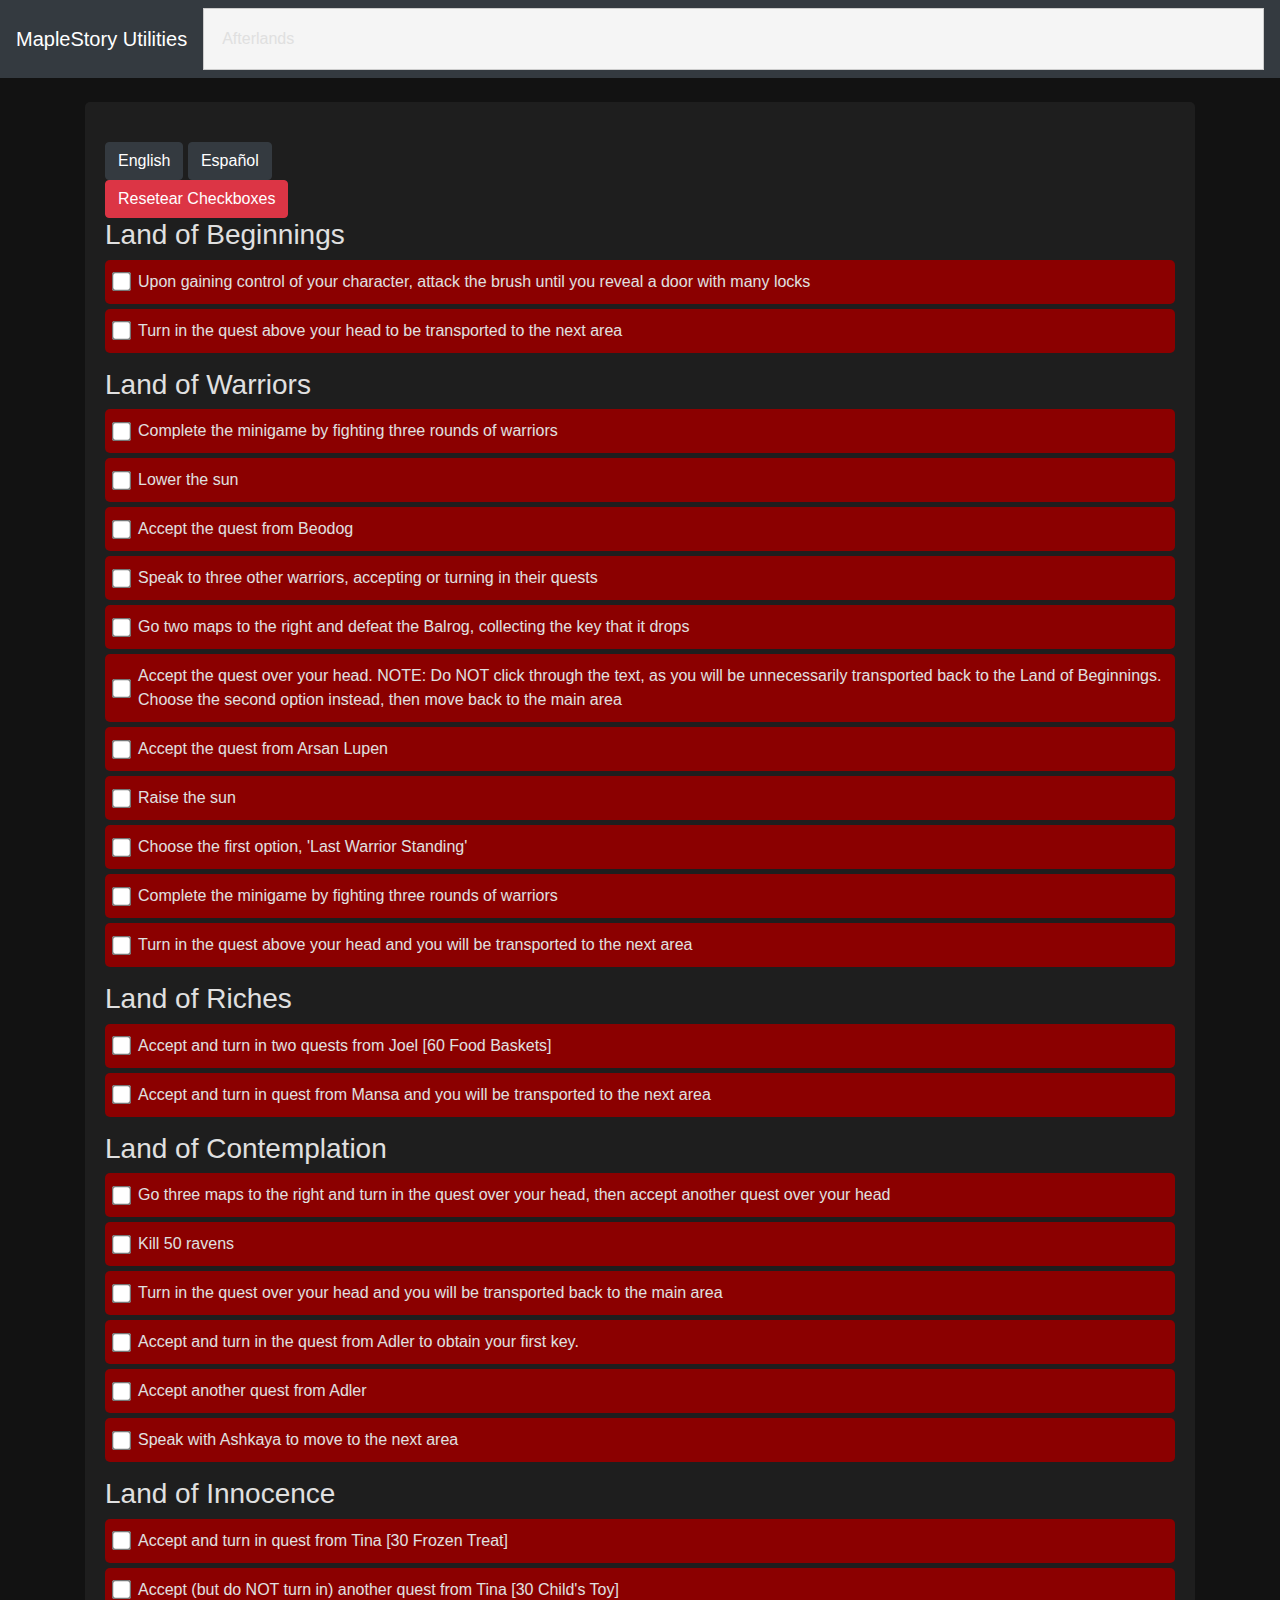
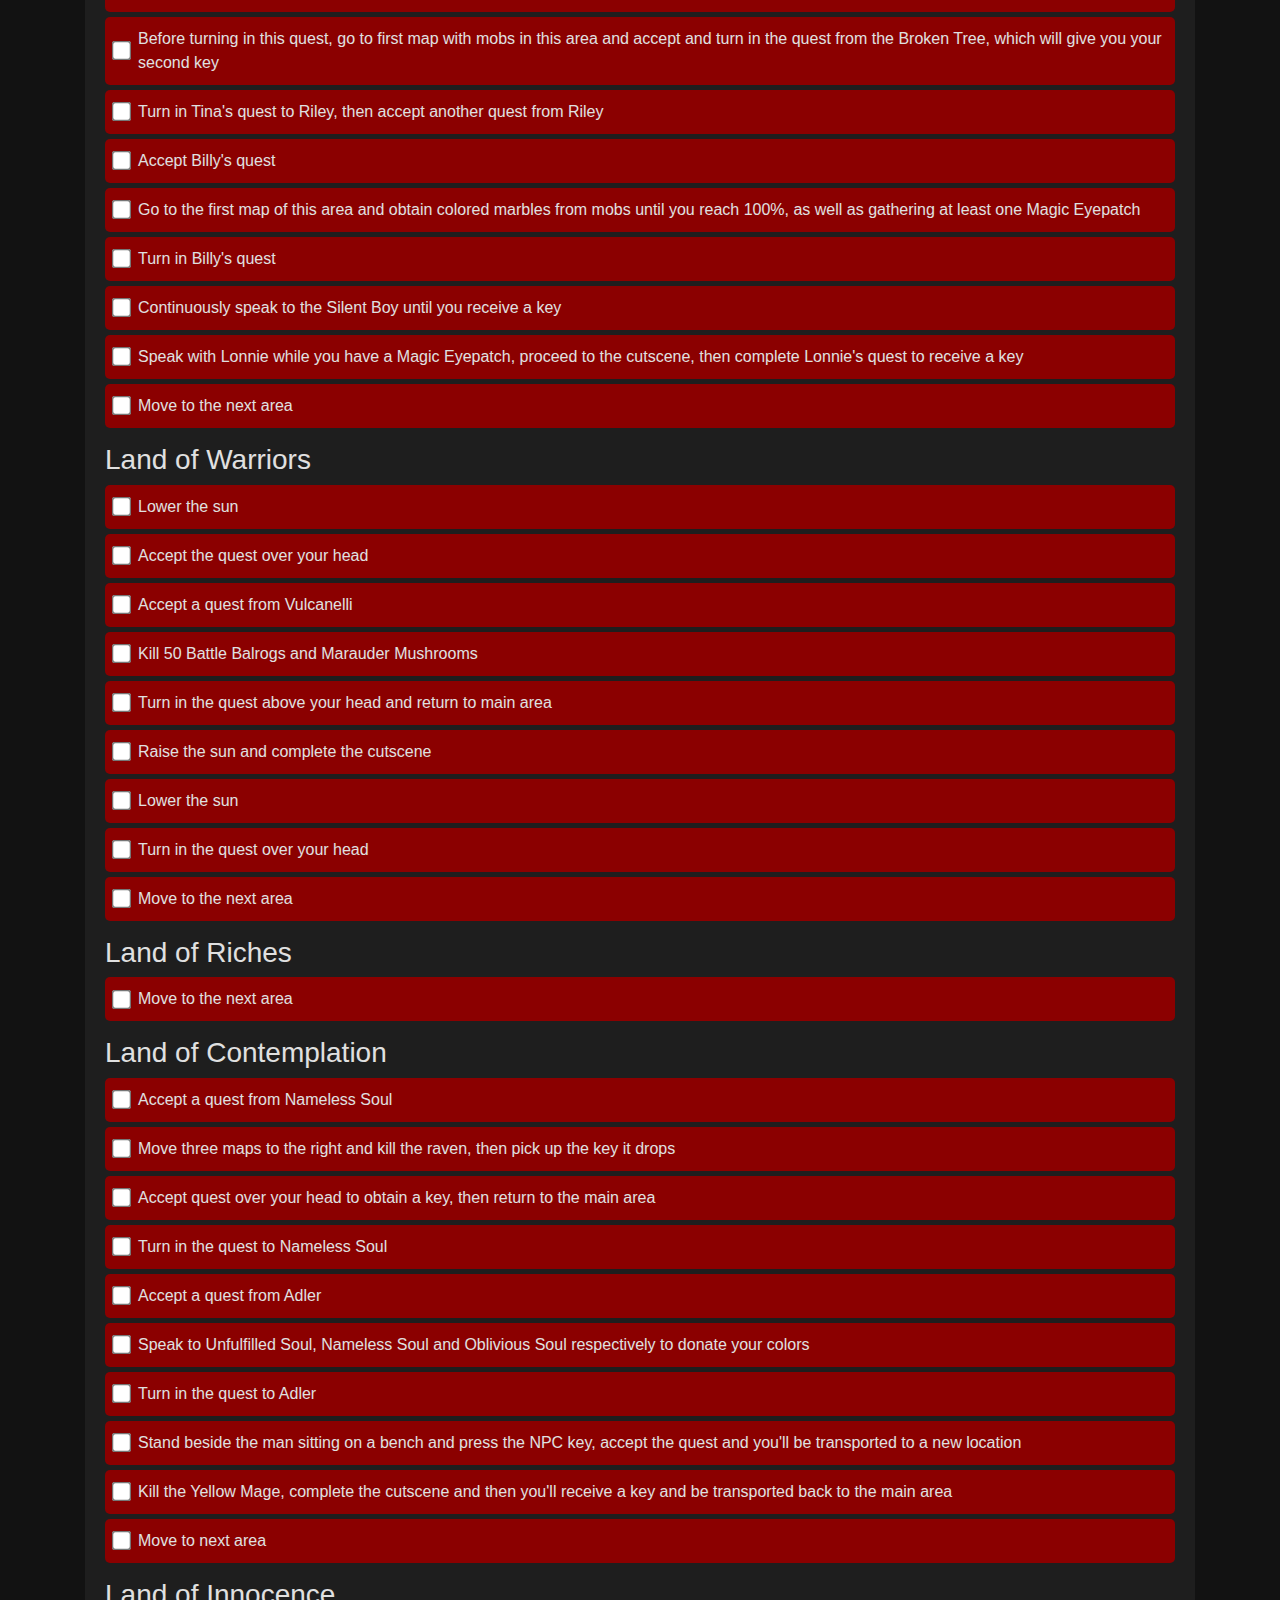
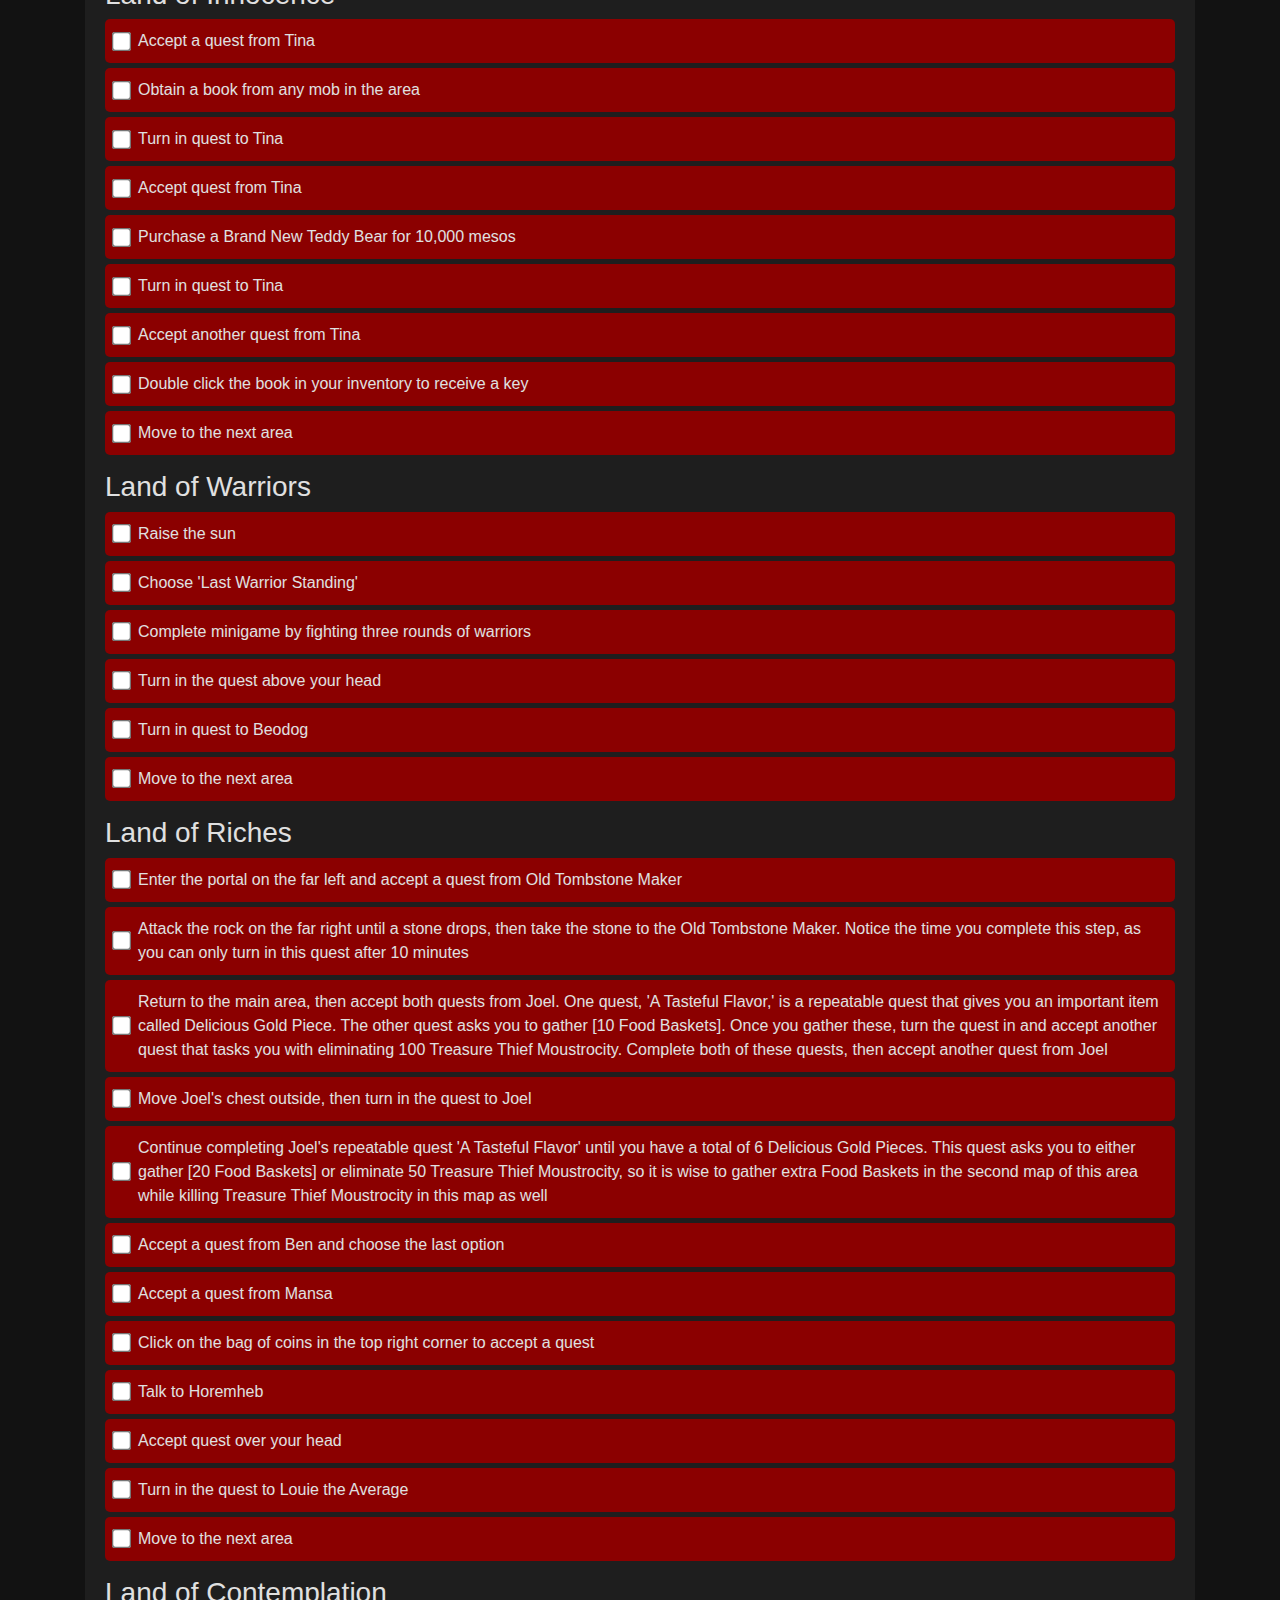
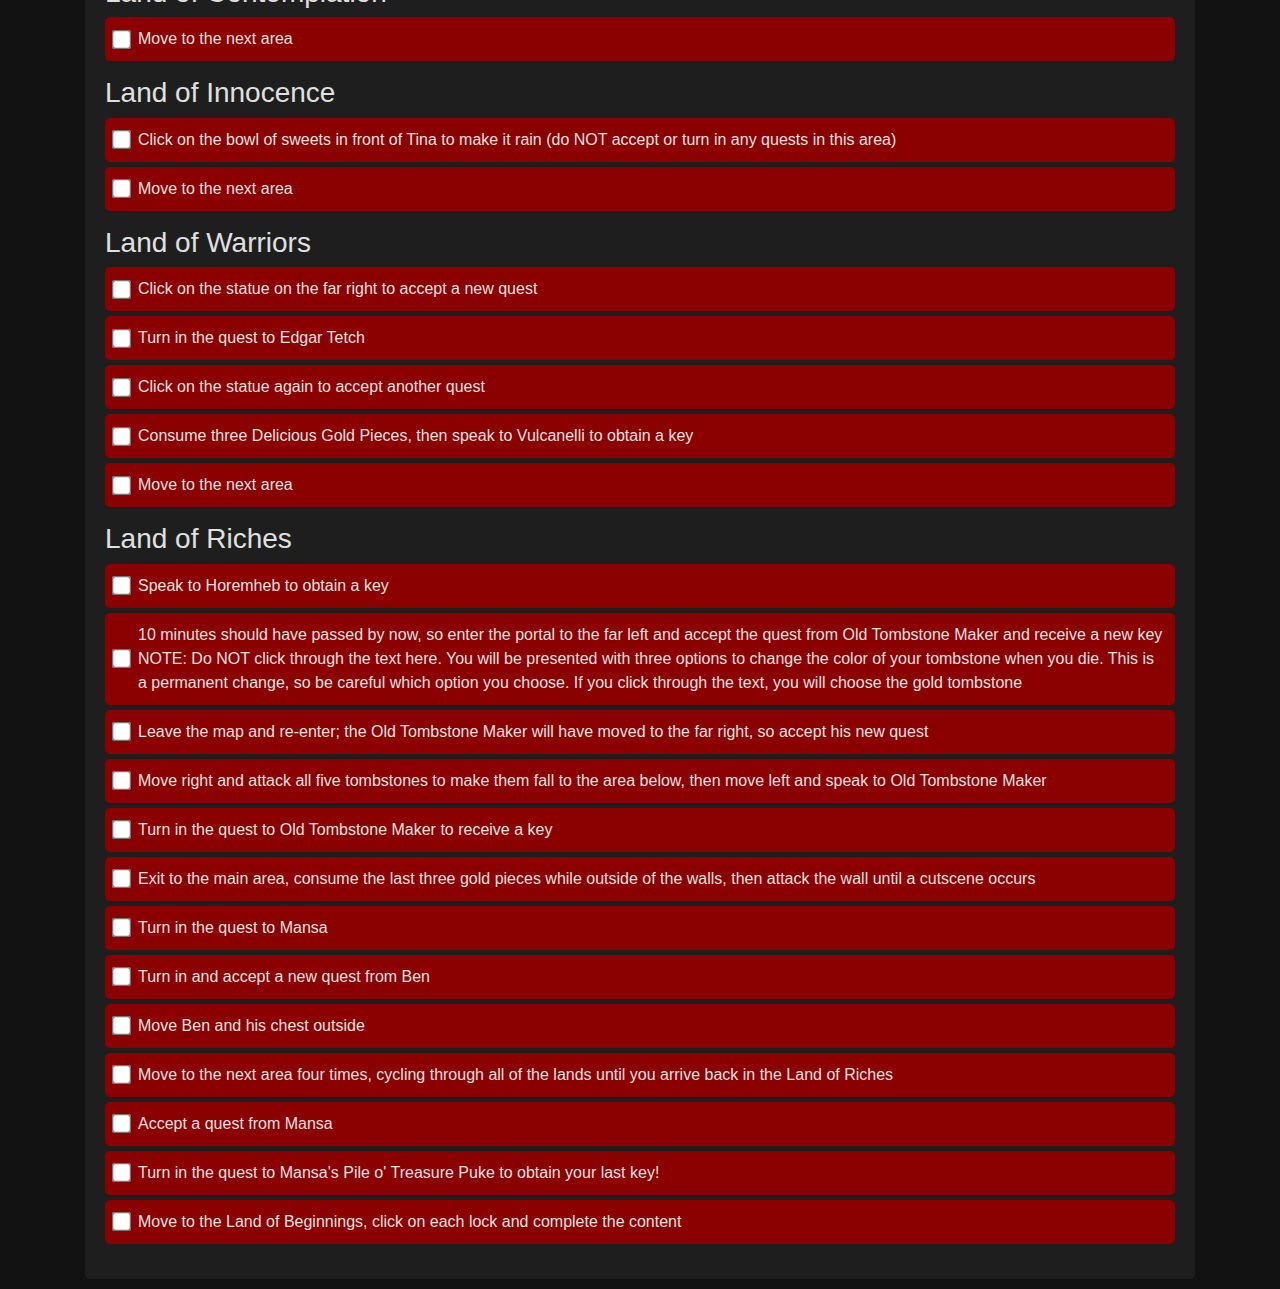
<file: index.html>
<!DOCTYPE html>
<html lang="en">
<head>
    <meta charset="UTF-8">
    <meta name="viewport" content="width=device-width, initial-scale=1.0">
    <title>MapleStory Utilities</title>
    <link rel="stylesheet" href="https://stackpath.bootstrapcdn.com/bootstrap/4.5.2/css/bootstrap.min.css">
    <link rel="stylesheet" href="css/custom-styles.css">
</head>
<body>
    <nav class="navbar navbar-expand-lg navbar-dark bg-dark">
        <a class="navbar-brand" href="#">MapleStory Utilities</a>
        <button class="navbar-toggler" type="button" data-toggle="collapse" data-target="#navbarNav" aria-controls="navbarNav" aria-expanded="false" aria-label="Toggle navigation">
            <span class="navbar-toggler-icon"></span>
        </button>
        <div class="collapse navbar-collapse" id="navbarNav">
            <ul class="navbar-nav">
                <li class="nav-item">
                    <a class="nav-link" href="#afterlands">Afterlands</a>
                </li>
            </ul>
        </div>
    </nav>
    <div id="content" class="container mt-4">
        <!-- El contenido se cargará aquí -->
    </div>

    <script src="https://code.jquery.com/jquery-3.5.1.min.js"></script>
    <script src="https://stackpath.bootstrapcdn.com/bootstrap/4.5.2/js/bootstrap.min.js"></script>
    <script src="js/main.js"></script>
</body>
</html>
</file>
<file: css/custom-styles.css>
body {
    background-color: #121212;
    color: #e0e0e0;
}

.navbar, .section {
    background-color: #1e1e1e;
    border: none;
}

.section {
    padding: 20px;
    margin-bottom: 10px;
    border-radius: 5px;
}

.nav-link {
    color: #e0e0e0 !important;
}

.nav-link:hover {
    color: #ffffff !important;
}

.guide-section {
    margin-bottom: 20px;
}

.step {
    padding: 10px;
    margin-bottom: 5px;
    border-radius: 5px;
    background-color: #8b0000;
    display: flex;
    align-items: center;
}

.step-text {
    margin-left: 10px;
}

.step-checkbox {
    transform: scale(1.5);
}

.language-switcher {
    margin-top: 20px;
}


/* Estilos personalizados para la guía */
.guide-section {
    margin-bottom: 15px;
}

.btn-toggle {
    width: 100%;
    text-align: left;
}

.collapse {
    display: none;
    padding: 10px;
    border: 1px solid #ccc;
    background-color: #f5f5f5;
}

ul {
    list-style-type: none;
    padding-left: 20px;
}

/* Estilos adicionales según sea necesario */
</file>
